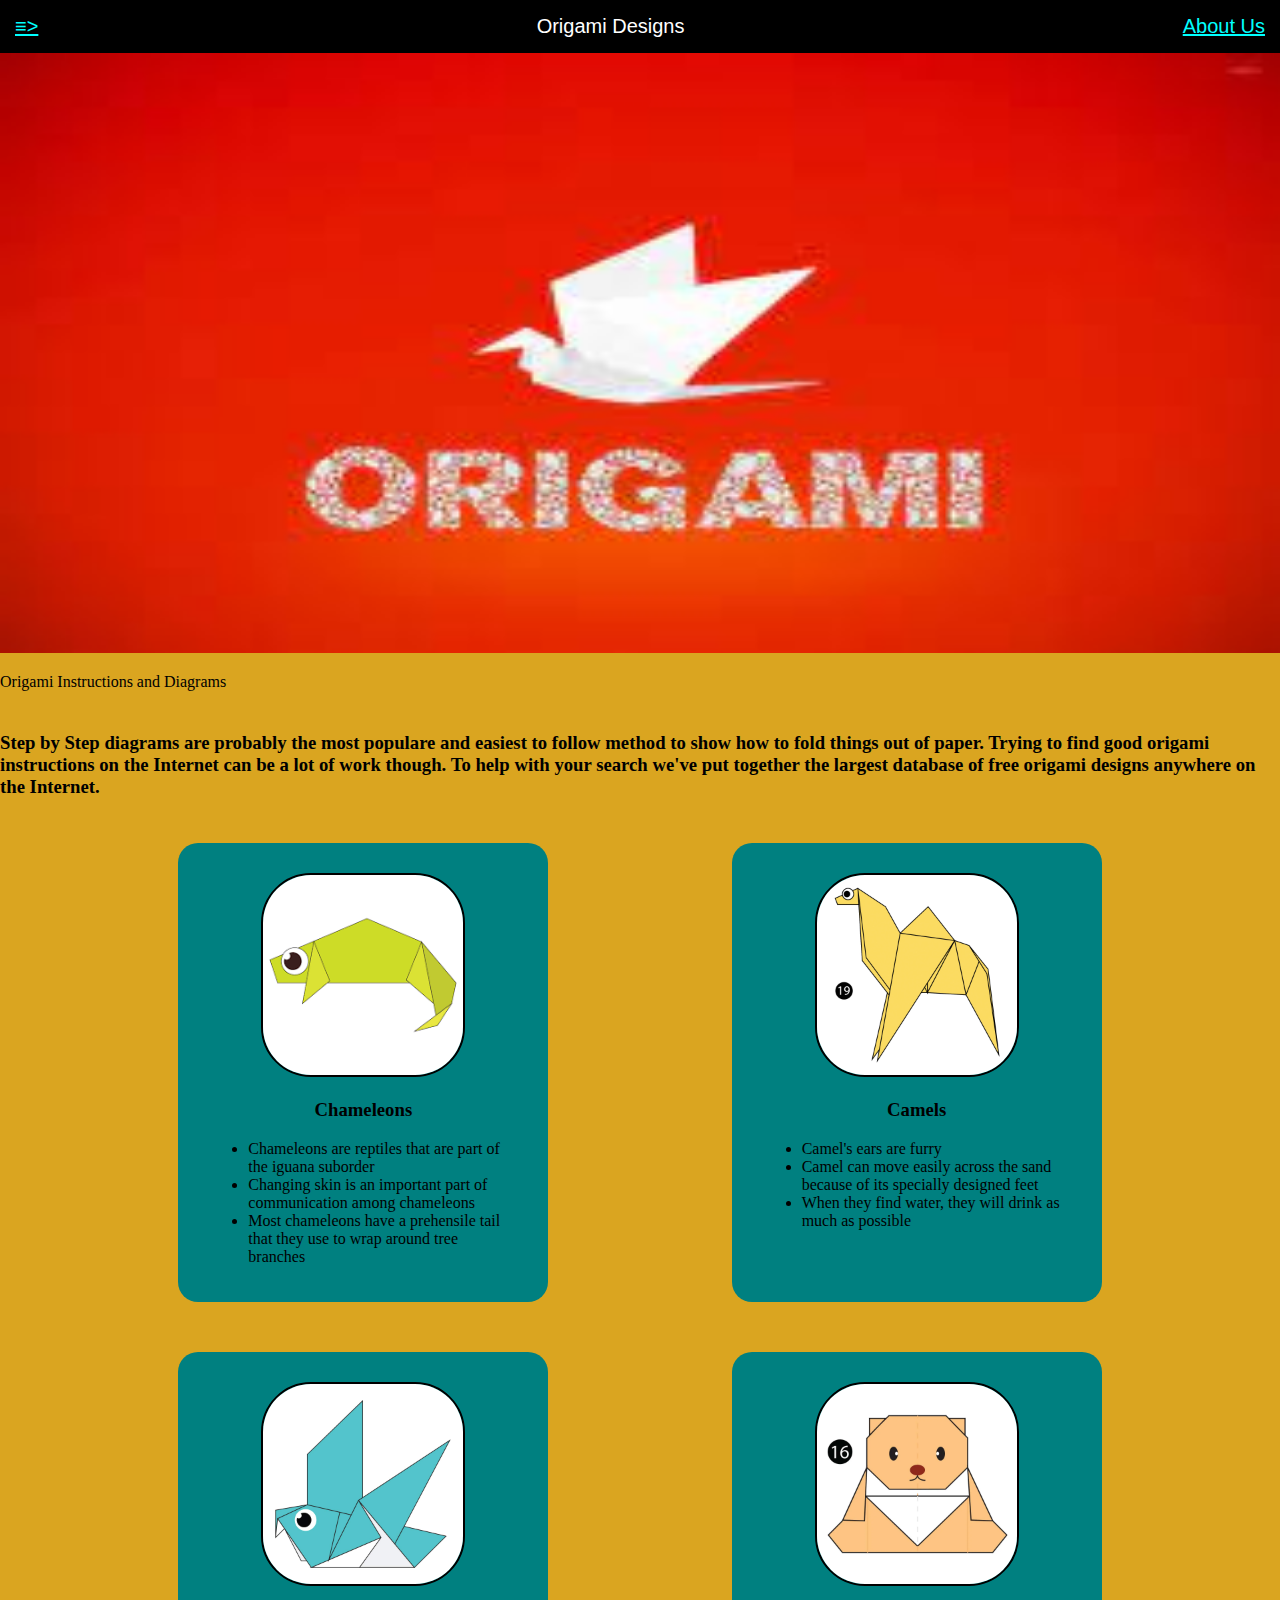
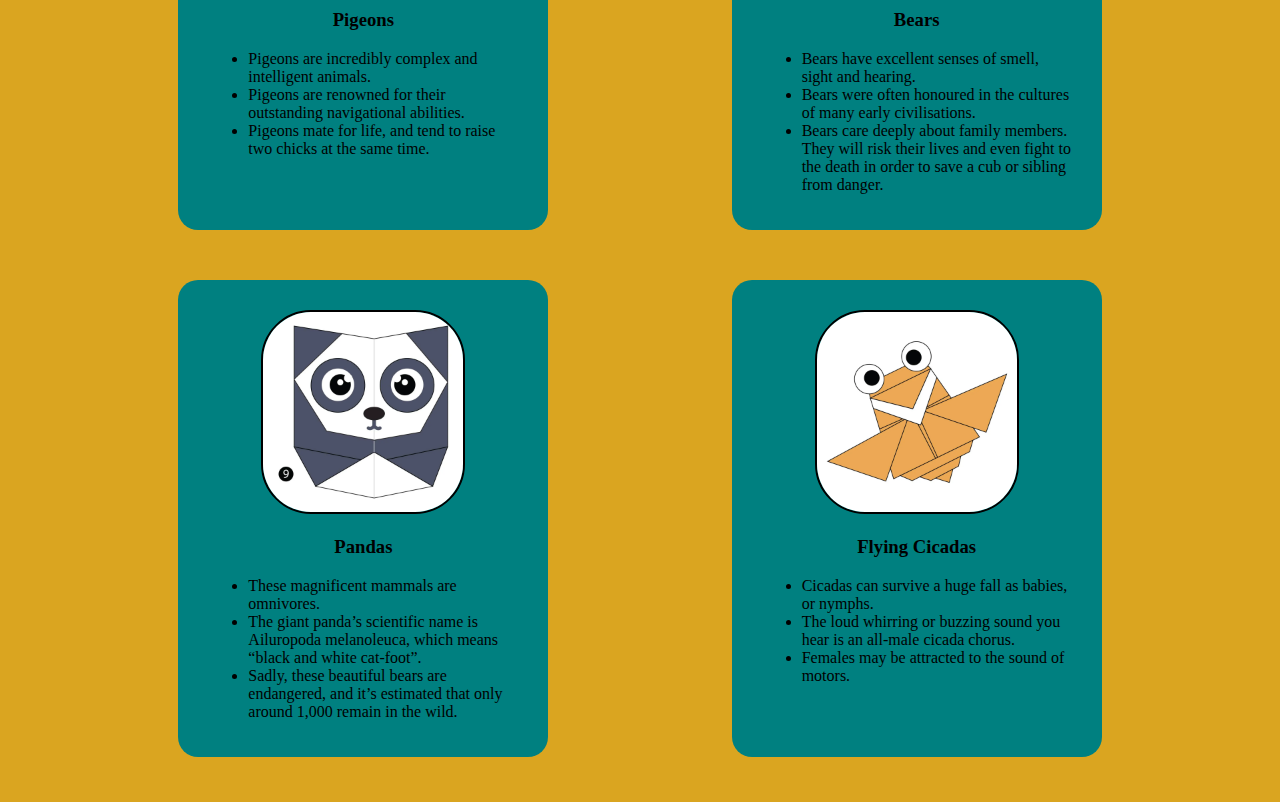
<file: index.html>
<!DOCTYPE html>
<html>
<head>
    <title>Origami Designs</title>
    <link rel = "stylesheet" type = "text/css" href = "style.css">
</head>
<body>
    <div class = "header">
        <div class = "menu">
            <div><a href = "#">≡></a></div>
            <div>Origami Designs</div>
            <div><a href = "about.html">About Us</a></div>
        </div>
    </div> 
   <div class = "bodyimg">
       <img src = "main2.jpg" height="600px" width="100%">
       <p>
        Origami Instructions and Diagrams
       </p>
       <h3><br>
        Step by Step diagrams are probably the most populare and easiest to follow method to
        show how to fold things out of paper.
        Trying to find good origami instructions on the Internet can be a lot of work though. To 
        help with your search we've put together the largest database of free origami designs
        anywhere on the Internet.
    </h3>
 </div>

 <div class = "grid">
    <div class = "origami">
        <center>
            <a href = "http://origami.me/chameleon/"><img src = "chameleon.png" width="200px" height="200px"></a>
            <h3> Chameleons </h3>      
        </center>
        <p>
            <ul>
                <li>Chameleons are reptiles that are part of the iguana suborder</li>
                <li>Changing skin is an important part of communication among chameleons</li>
                <li>Most chameleons have a prehensile tail that they use to wrap around tree branches</li>
            </ul>
     
        </p>  
    </div>
    <div class = "origami">
        <center>
            <a href = "http://origami.me/camel/"><img src = "camel.png" width="200px" height="200px"></a>
            <h3> Camels </h3>      
        </center>
        <p>
            <ul>
                <li>Camel's ears are furry</li>
                <li>Camel can move easily across the sand because of its specially designed feet</li>
                <li>When they find water, they will drink as much as possible</li>
            </ul>
     
        </p>  
    </div>
    <div class = "origami">
        <center>
            <a href = "http://origami.me/pigeon/"><img src = "pigeon.png" width="200px" height="200px"></a>
            <h3> Pigeons </h3>      
        </center>
        <p>
            <ul>
                <li>Pigeons are incredibly complex and intelligent animals.</li>
                <li>Pigeons are renowned for their outstanding navigational abilities.</li>
                <li>Pigeons mate for life, and tend to raise two chicks at the same time.</li>
            </ul>
     
        </p>  
    </div>
    <div class = "origami">
        <center>
            <a href = "http://origami.me/teddy-bear/"><img src = "teddybear.png" width="200px" height="200px"></a>
            <h3> Bears </h3>      
        </center>
        <p>
            <ul>
                <li>Bears have excellent senses of smell, sight and hearing.</li>
                <li>Bears were often honoured in the cultures of many early civilisations.</li>
                <li>Bears care deeply about family members. They will risk their lives and even fight to the death in order to save a cub or sibling from danger.</li>
            </ul>
     
        </p>  
    </div>
    <div class = "origami">
        <center>
            <a href = "http://origami.me/panda/"><img src = "panda.png" width="200px" height="200px"></a>
            <h3> Pandas </h3>      
        </center>
        <p>
            <ul>
                <li>These magnificent mammals are omnivores.</li>
                <li>The giant panda’s scientific name is Ailuropoda melanoleuca, which means “black and white cat-foot”.</li>
                <li>Sadly, these beautiful bears are endangered, and it’s estimated that only around 1,000 remain in the wild.</li>
            </ul>
     
        </p>  
    </div>
    <div class = "origami">
        <center>
            <a href = "http://origami.me/flying-cicada/"><img src = "flyingcicada.png" width="200px" height="200px"></a>
            <h3> Flying Cicadas </h3>      
        </center>
        <p>
            <ul>
                <li>Cicadas can survive a huge fall as babies, or nymphs.</li>
                <li>The loud whirring or buzzing sound you hear is an all-male cicada chorus.</li>
                <li>Females may be attracted to the sound of motors.</li>
            </ul>
     
        </p>  
    </div>
</div>

</body>
</html>
<!-- ============================================================================================

<div class = "grid">
    <div class = "origami">
        <center>
            <a href = "http://origami.me/chameleon/"><img src = "chameleon.png" width="200px" height="200px"></a>
            <h3> Chameleons </h3>      
        </center>
        <p>
            <ul>
                <li>Chameleons are reptiles that are part of the iguana suborder</li>
                <li>Changing skin is an important part of communication among chameleons</li>
                <li>Most chameleons have a prehensile tail that they use to wrap around tree branches</li>
            </ul>
     
        </p>  
    </div>
    <div class = "origami">
        <center>
            <a href = "http://origami.me/chameleon/"><img src = "chameleon.png" width="200px" height="200px"></a>
            <h3> Chameleons </h3>      
        </center>
        <p>
            <ul>
                <li>Chameleons are reptiles that are part of the iguana suborder</li>
                <li>Changing skin is an important part of communication among chameleons</li>
                <li>Most chameleons have a prehensile tail that they use to wrap around tree branches</li>
            </ul>
     
        </p>  
    </div>
    <div class = "origami">
        <center>
            <a href = "http://origami.me/chameleon/"><img src = "chameleon.png" width="200px" height="200px"></a>
            <h3> Chameleons </h3>      
        </center>
        <p>
            <ul>
                <li>Chameleons are reptiles that are part of the iguana suborder</li>
                <li>Changing skin is an important part of communication among chameleons</li>
                <li>Most chameleons have a prehensile tail that they use to wrap around tree branches</li>
            </ul>
     
        </p>  
    </div>
    <div class = "origami">
        <center>
            <a href = "http://origami.me/chameleon/"><img src = "chameleon.png" width="200px" height="200px"></a>
            <h3> Chameleons </h3>      
        </center>
        <p>
            <ul>
                <li>Chameleons are reptiles that are part of the iguana suborder</li>
                <li>Changing skin is an important part of communication among chameleons</li>
                <li>Most chameleons have a prehensile tail that they use to wrap around tree branches</li>
            </ul>
     
        </p>  
    </div>
    <div class = "origami">
        <center>
            <a href = "http://origami.me/chameleon/"><img src = "chameleon.png" width="200px" height="200px"></a>
            <h3> Chameleons </h3>      
        </center>
        <p>
            <ul>
                <li>Chameleons are reptiles that are part of the iguana suborder</li>
                <li>Changing skin is an important part of communication among chameleons</li>
                <li>Most chameleons have a prehensile tail that they use to wrap around tree branches</li>
            </ul>
     
        </p>  
    </div>
    <div class = "origami">
        <center>
            <a href = "http://origami.me/chameleon/"><img src = "chameleon.png" width="200px" height="200px"></a>
            <h3> Chameleons </h3>      
        </center>
        <p>
            <ul>
                <li>Chameleons are reptiles that are part of the iguana suborder</li>
                <li>Changing skin is an important part of communication among chameleons</li>
                <li>Most chameleons have a prehensile tail that they use to wrap around tree branches</li>
            </ul>
     
        </p>  
    </div>
    <div class = "origami">
        <center>
            <a href = "http://origami.me/chameleon/"><img src = "chameleon.png" width="200px" height="200px"></a>
            <h3> Chameleons </h3>      
        </center>
        <p>
            <ul>
                <li>Chameleons are reptiles that are part of the iguana suborder</li>
                <li>Changing skin is an important part of communication among chameleons</li>
                <li>Most chameleons have a prehensile tail that they use to wrap around tree branches</li>
            </ul>
     
        </p>  
    </div>






</div> -->
</file>
<file: style.css>
.menu{
    display: flex;
    justify-content: space-between;
    background-color: #000000;
    font-size: 20px;
    font-family: sans-serif;
    font-weight: 400;
    color: white;
    padding: 15px;
}

body{
    background-color: #DAA520;
    margin: 0px;
}

.grid img{
    border: 2px solid #000000;
    border-radius: 50px;
   
   
}
.grid{
     display: flex;
    justify-content: space-evenly;
    flex-wrap: wrap;
    margin: 20px;
}

.origami{
    border-radius: 20px;
    background-color: #008080;
    width: 310px;
    font-family: fantasy;
    padding: 30px;
    margin: 25px;
    padding-bottom: 20px;
   
    
}
.origami:hover{
    transform: scale(1.2);
}
.origami:hover img{
    opacity: 0.5;
}
.origami:hover p{
    opacity: 1;
}
.origami img{
    position: relative;
}
.origami p{
    position: absolute;
    top: 10%;
    left: 50%;
    transform: translate(-50%,-50%);
    opacity: 0;
}
a:link{
    color: aqua;
}
a:visited{
    color:red;
}
.origami a{
    text-decoration: none;
}
</file>
